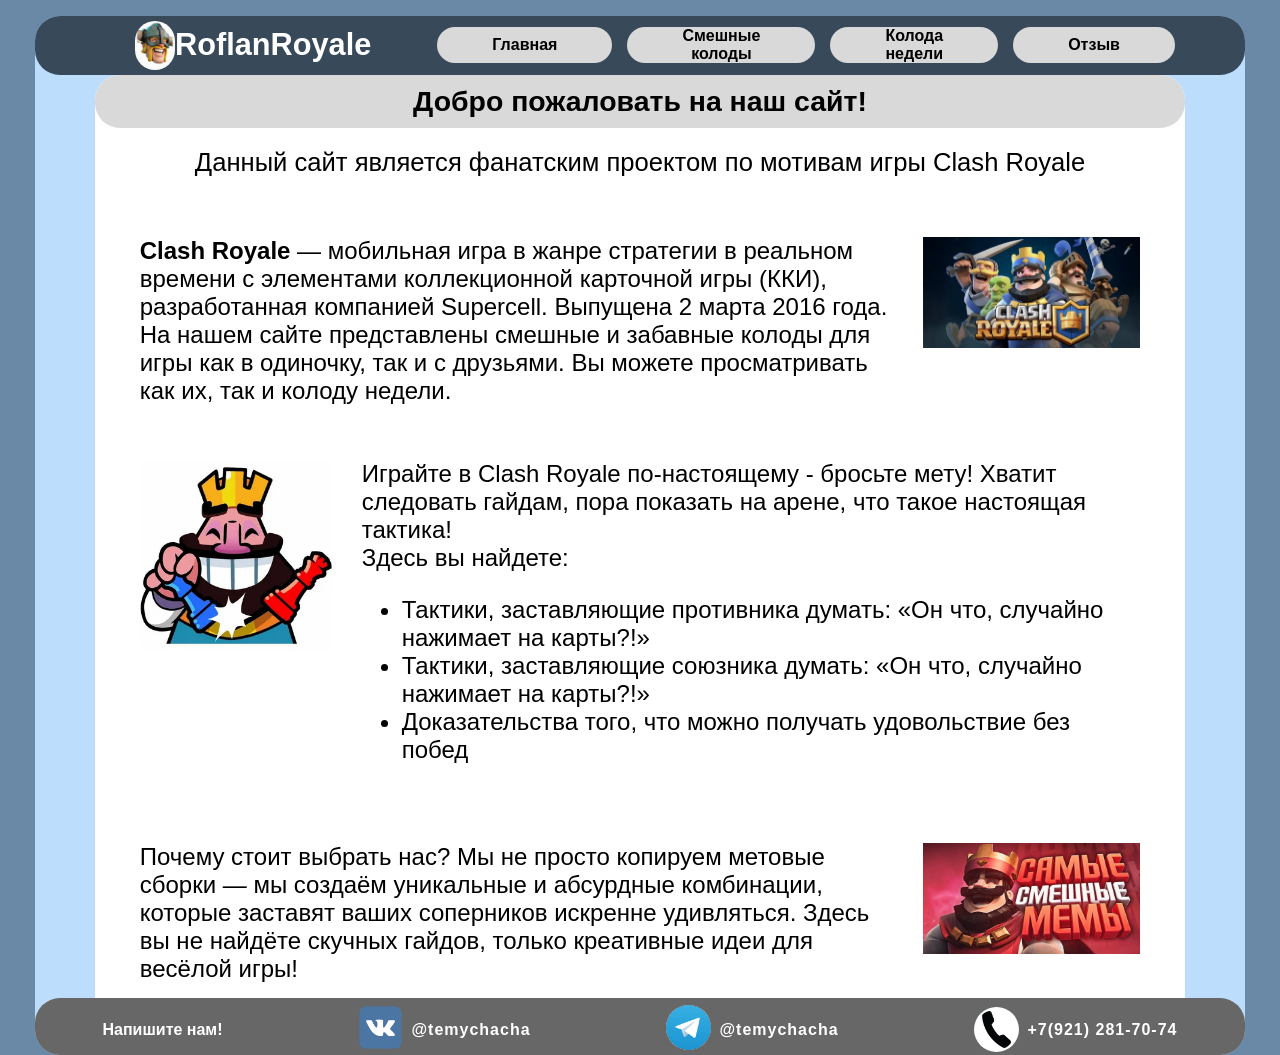
<file: index.html>
<!DOCTYPE html>
<html lang="ru">
<head>
    <meta charset="UTF-8">
    <meta http-equiv="refresh" content="0; url=Roflan_main.html">
    <title>Перенаправление</title>
</head>
<body>
    <script>
        window.location.href = "Roflan_main.html";
    </script>
    <p>Перенаправление на <a href="Roflan_main.html">главную страницу</a></p>
</body>
</html>
</file>
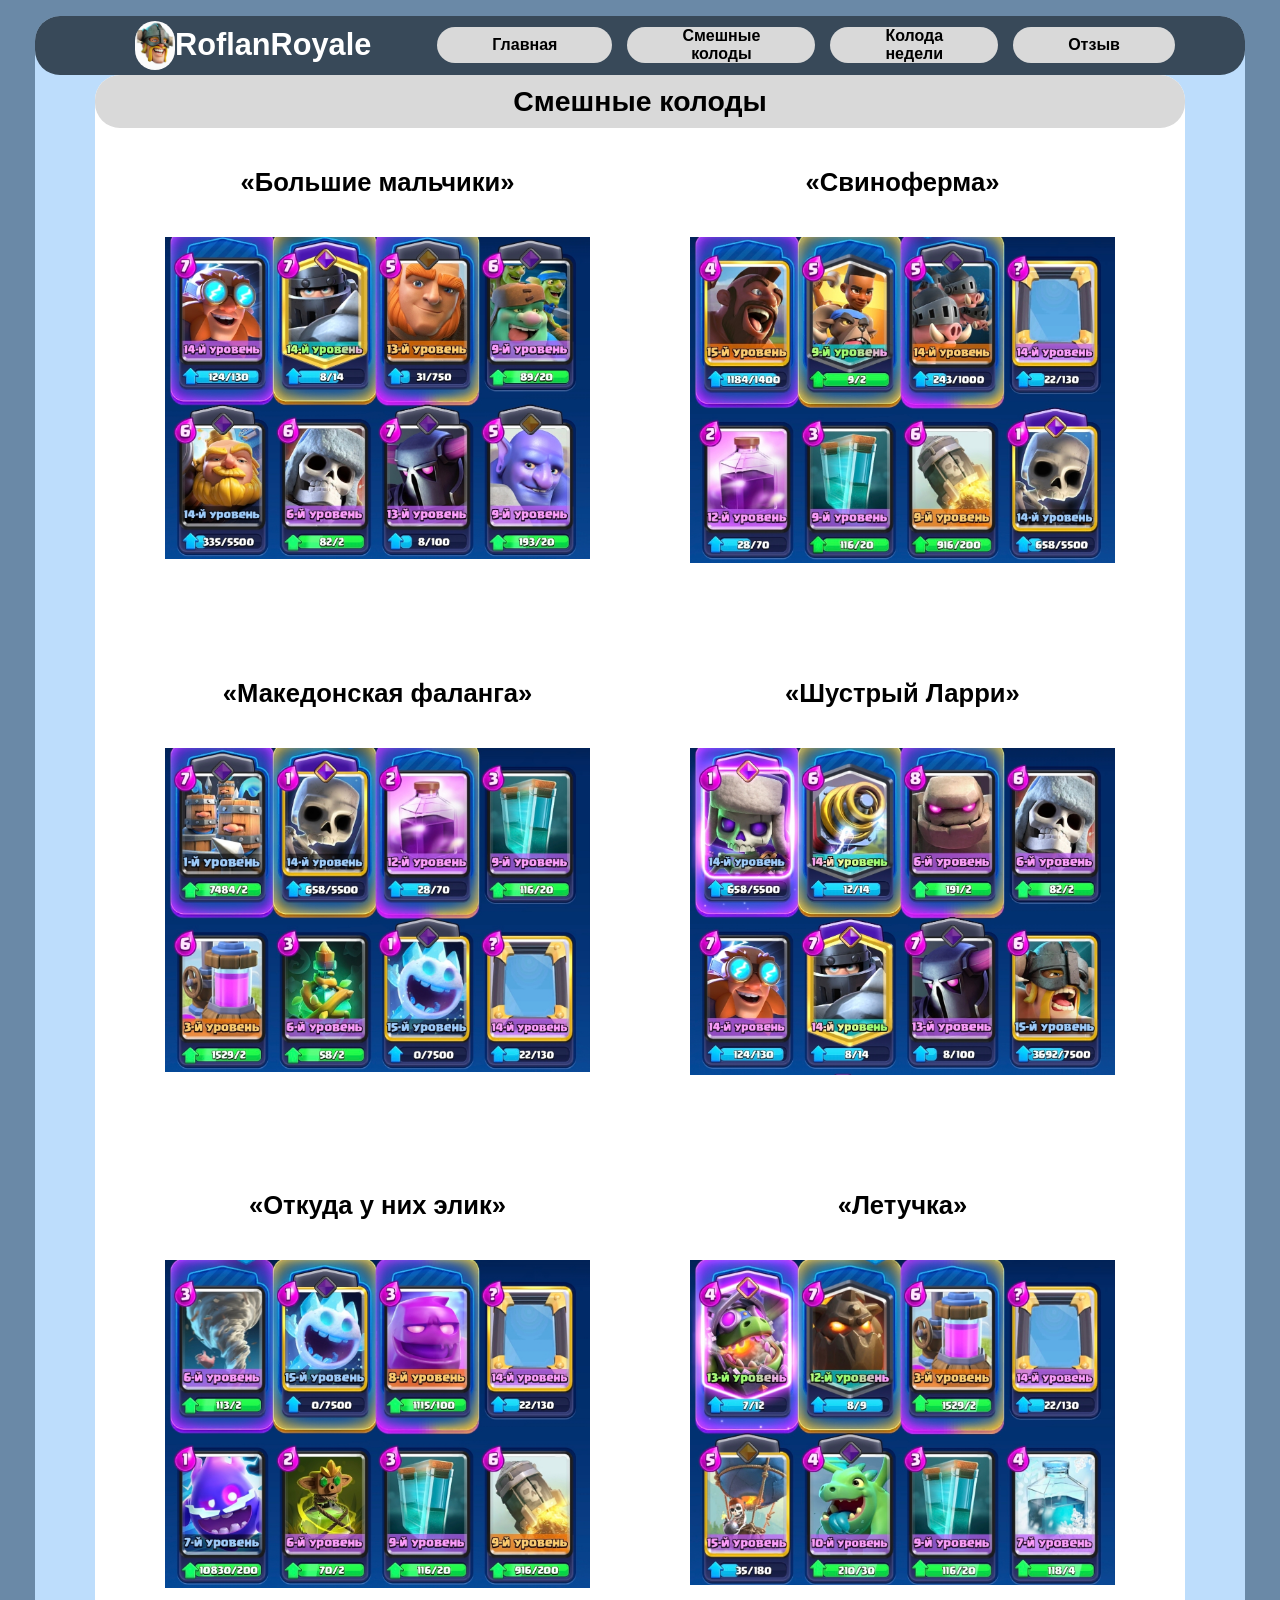
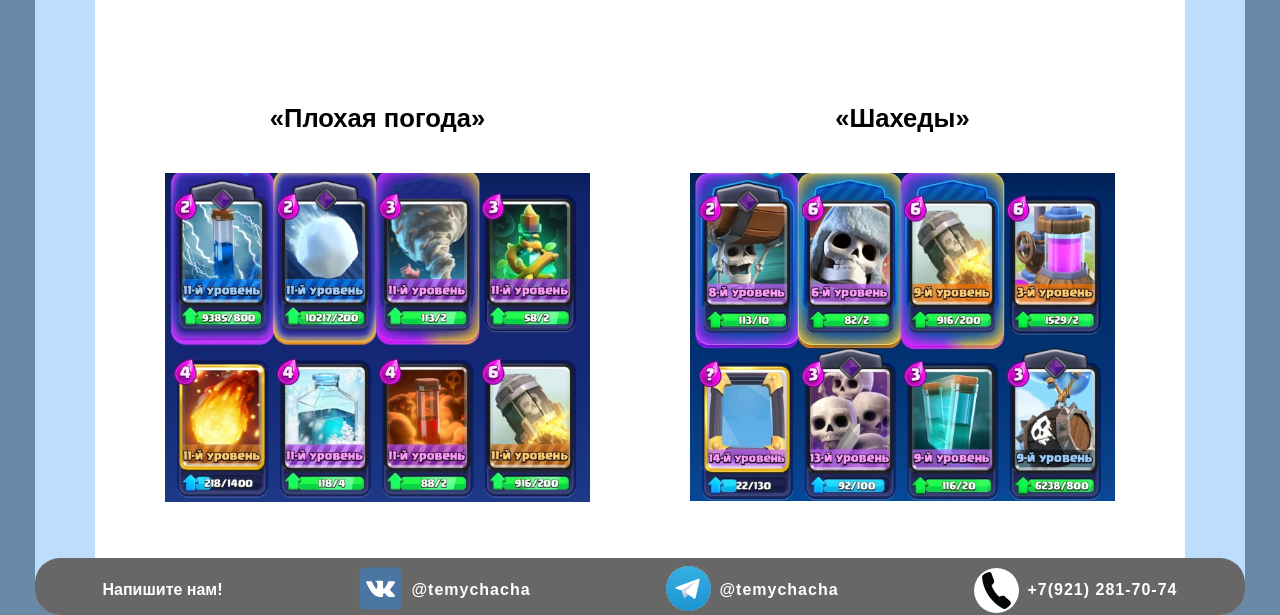
<file: Roflan_decks.html>
<!DOCTYPE html>
<html>
	<head>
		<meta charset="UTF-8">
		<meta name="viewport" content="width=device-width, initial-scale=1.0">
		<link rel="stylesheet" href="Roflan.css" type="text/css">
		<title>Roflan Royale Главная</title>
		<script src="Roflan.js"></script>
	</head>
	<body>
		<div class="fon">
			<header id="header">
				<div class="name">
					<img class="logo" src="images/logo.jpg" alt="logo"><div class="Roflan">RoflanRoyale</div>
				</div>
				<nav>
					<ul class="nav_menu">
						<li class="nav_buttons"><a class="nav_link" href="Roflan_main.html" id="main">Главная</a></li>
						<li class="nav_buttons"><a class="nav_link" href="Roflan_decks.html" id="decks"> Смешные<br/>колоды</a></li>
						<li class="nav_buttons"><a class="nav_link" href="Roflan_week.html" id="week"> Колода<br/> недели</a></li>
						<li class="nav_buttons"><a class="nav_link" href="Roflan_otziv.html" id="login">Отзыв</a></li>
					</ul>
				</nav>
				<div id="burger">
						<div class="Roflan"><img class="logo" src="images/logo.jpg" alt="logo">RoflanRoyale</div>
					<ul class="nav_menu">
						<li class="nav_buttons"><a class="nav_link" href="Roflan_main.html" id="main">Главная</a></li>
						<li class="nav_buttons"><a class="nav_link" href="Roflan_decks.html" id="decks"> Смешные<br/>колоды</a></li>
						<li class="nav_buttons"><a class="nav_link" href="Roflan_week.html" id="week"> Колода<br/> недели</a></li>
						<li class="nav_buttons"><a class="nav_link" href="Roflan_otziv.html" id="login">Отзыв</a></li>
					</ul>
					<img id="close" onclick="close_footer()" src="images/close_footer.jpg">
				</div>
			</header>
			<main>
				<div class="greeting">
					Смешные колоды<img id="burger_img" onclick="show_burger()" src="images/burger.jpg">
				</div>
				<div class="content_deck">
					<div class="deck">
						<b>«Большие мальчики»</b><a id="0" onclick="saveId(this.id)" href="Roflan_otziv.html"><img class="img_week" src="images/deck_big_boys.jpg"></a>
					</div>
					<div class="deck">
						<b>«Свиноферма»</b><a id="1" onclick="saveId(this.id)" href="Roflan_otziv.html"><img class="img_week" src="images/deck_pigs.jpg"></a>
					</div>
					<div class="deck">
						<b>«Македонская фаланга»</b><a id="2" onclick="saveId(this.id)" href="Roflan_otziv.html"><img class="img_week" src="images/deck_macedon.jpg"></a>
					</div>
					<div class="deck">
						<b>«Шустрый Ларри»</b><a id="3" onclick="saveId(this.id)" href="Roflan_otziv.html"><img class="img_week" src="images/deck_larry.jpg"></a>
					</div>
					<div class="deck">
						<b>«Откуда у них элик»</b><a id="4" onclick="saveId(this.id)" href="Roflan_otziv.html"><img class="img_week" src="images/otkuda.jpg"></a>
					</div>
					<div class="deck">
						<b>«Летучка»</b><a id="5" onclick="saveId(this.id)" href="Roflan_otziv.html"><img class="img_week" src="images/deck_fly.jpg"></a>
					</div>
					<div class="deck">
						<b>«Плохая погода»</b><a id="6" onclick="saveId(this.id)" href="Roflan_otziv.html"><img class="img_week" src="images/deck_weather.jpg"></a>
					</div>
					<div class="deck">
						<b>«Шахеды»</b><a id="7" onclick="saveId(this.id)" href="Roflan_otziv.html"><img class="img_week" src="images/deck_boom.jpg"></a>
					</div>
				</div>
				<div class="top">
					<a class="top_ref" href="#top">Наверх</a>
				</div>
			</main>
			<footer>
				<div class="zaglushka">
					Напишите нам!
				</div>
				<div class="contact">
					<a href="https://vk.com/temychacha"><img class="social-media" id="VK" src="images/VK.jpg"></a>@temychacha
				</div>
				<div class="contact">
					<a href="https://t.me/temychacha"><img class="social-media" id="TG" src="images/TG.jpg"></a>@temychacha
				</div>
				<div class="contact">
					<img class="social-media" id="PHONE" src="images/PHONE.jpg">+7(921) 281-70-74
				</div>
			</footer>
		</div>
		<script src="Roflan.js"></script>
	</body>
</html>
</file>
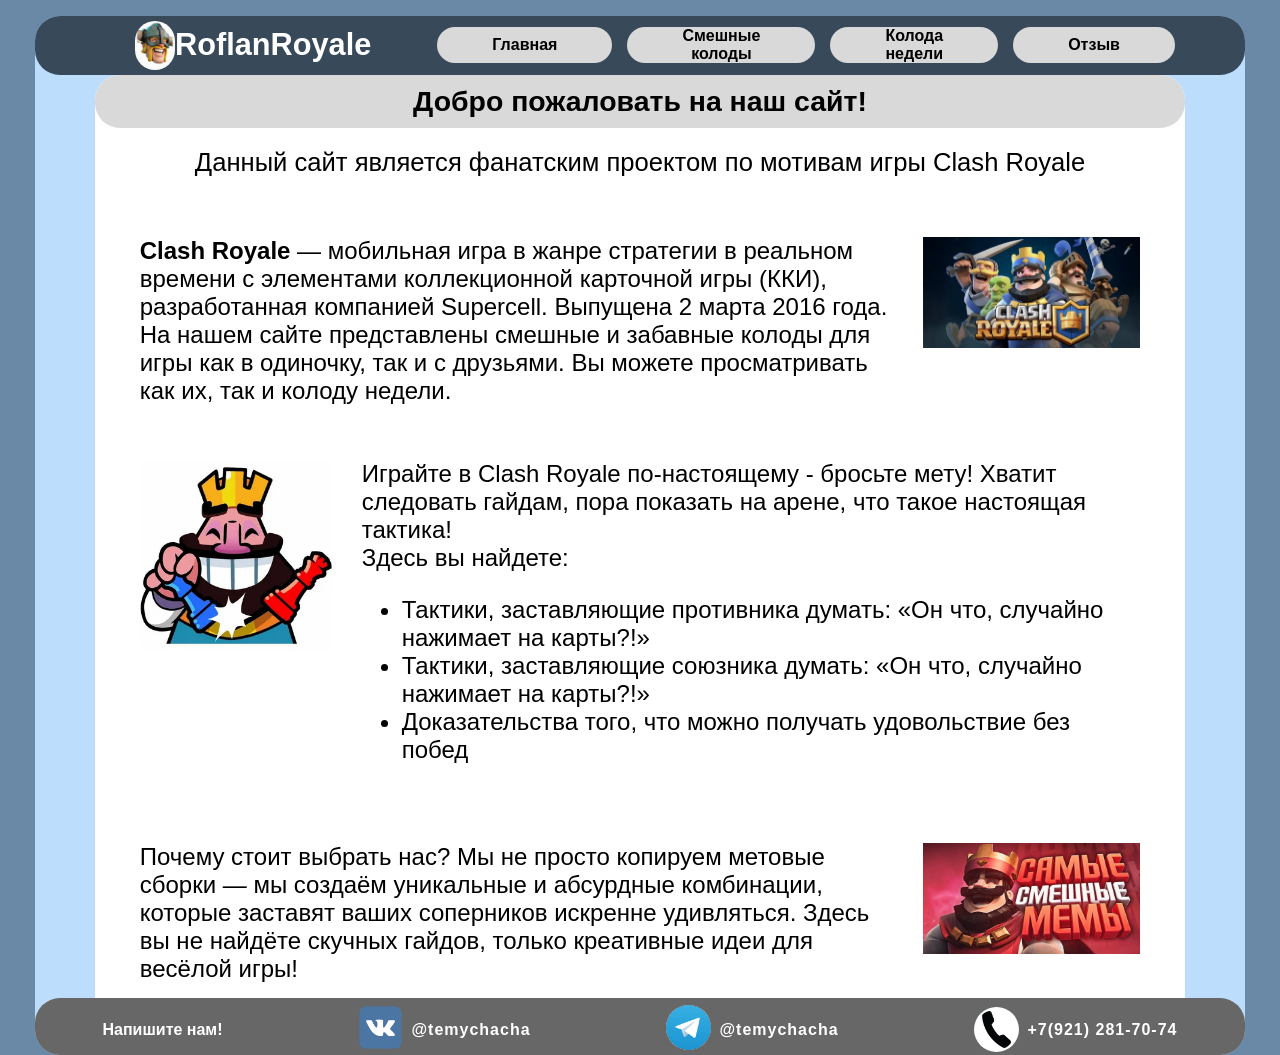
<file: Roflan_main.html>
<!DOCTYPE html>
<html>
	<head>
		<meta charset="UTF-8">
		<meta name="viewport" content="width=device-width, initial-scale=1.0">
		<link rel="stylesheet" href="Roflan.css" type="text/css">
		<title>Roflan Royale Главная</title>
		<script src="Roflan.js"></script>
	</head>
	<body>
		<div class="fon">
			<header id="header">
				<div class="name">
					<img class="logo" src="images/logo.jpg" alt="logo"><div class="Roflan">RoflanRoyale</div>
				</div>
				<nav>
					<ul class="nav_menu">
						<li class="nav_buttons"><a class="nav_link" href="Roflan_main.html" id="main">Главная</a></li>
						<li class="nav_buttons"><a class="nav_link" href="Roflan_decks.html" id="decks"> Смешные<br/>колоды</a></li>
						<li class="nav_buttons"><a class="nav_link" href="Roflan_week.html" id="week"> Колода<br/> недели</a></li>
						<li class="nav_buttons"><a class="nav_link" href="Roflan_otziv.html" id="login">Отзыв</a></li>
					</ul>
				</nav>
				<div id="burger">
						<div class="Roflan"><img class="logo" src="images/logo.jpg" alt="logo">RoflanRoyale</div>
					<ul class="nav_menu">
						<li class="nav_buttons"><a class="nav_link" href="Roflan_main.html" id="main">Главная</a></li>
						<li class="nav_buttons"><a class="nav_link" href="Roflan_decks.html" id="decks"> Смешные<br/>колоды</a></li>
						<li class="nav_buttons"><a class="nav_link" href="Roflan_week.html" id="week"> Колода<br/> недели</a></li>
						<li class="nav_buttons"><a class="nav_link" href="Roflan_otziv.html" id="login">Отзыв</a></li>
					</ul>
					<img id="close" onclick="close_footer()" src="images/close_footer.jpg">
				</div>
			</header>
			<main>
				<div class="greeting">
					Добро пожаловать на наш сайт!<img id="burger_img" onclick="show_burger()" src="images/burger.jpg">
				</div>

				<div class="text">
					Данный сайт является фанатским проектом по мотивам игры Clash Royale
				</div>
				<div>
					<div class="content">
						<div>
							<b>Clash Royale</b> — мобильная игра в жанре стратегии
							в реальном времени с элементами коллекционной
							карточной игры (ККИ), разработанная компанией
							Supercell. Выпущена 2 марта 2016 года.<br>
							На нашем сайте представлены смешные и забавные колоды для игры как в одиночку, так и с друзьями. Вы можете просматривать как их, так и колоду недели.
						</div>
						<img class="main_1" src="images/main.jpg" alt="Клуша">
					</div>
					<div class="content reverse">
						<img class="main_2" src="images/main_2.jpg" alt="Клуша">
						<div>
							Играйте в Clash Royale по-настоящему - бросьте мету! Хватит следовать гайдам, пора показать на арене, что такое настоящая тактика!<br>
							Здесь вы найдете:<br>
							<ul>
								<li>
									Тактики, заставляющие противника думать: «Он что, случайно нажимает на карты?!»
								</li>
								<li>
									Тактики, заставляющие союзника думать: «Он что, случайно нажимает на карты?!»
								</li>
								<li>
									Доказательства того, что можно получать удовольствие без побед
								</li>
							</ul>
						</div>
					</div>
					<div class="content">
						Почему стоит выбрать нас? Мы не просто копируем метовые сборки — мы создаём уникальные и абсурдные комбинации, которые заставят ваших соперников искренне удивляться. Здесь вы не найдёте скучных гайдов, только креативные идеи для весёлой игры!
						<img class="main_1" src="images/img_main3.jpg">
					</div>
				</div>
				<div class="top">
					<a class="top_ref" href="#top">Наверх</a>
				</div>				
			</main>
			<footer>
				<div class="zaglushka">
					Напишите нам!
				</div>
				<div class="contact">
					<a href="https://vk.com/temychacha"><img class="social-media" id="VK" src="images/VK.jpg"></a>@temychacha
				</div>
				<div class="contact">
					<a href="https://t.me/temychacha"><img class="social-media" id="TG" src="images/TG.jpg"></a>@temychacha
				</div>
				<div class="contact">
					<img class="social-media" id="PHONE" src="images/PHONE.jpg">+7(921) 281-70-74
				</div>
			</footer>
		</div>
		<script src="Roflan.js"></script>
	</body>
</html>
</file>
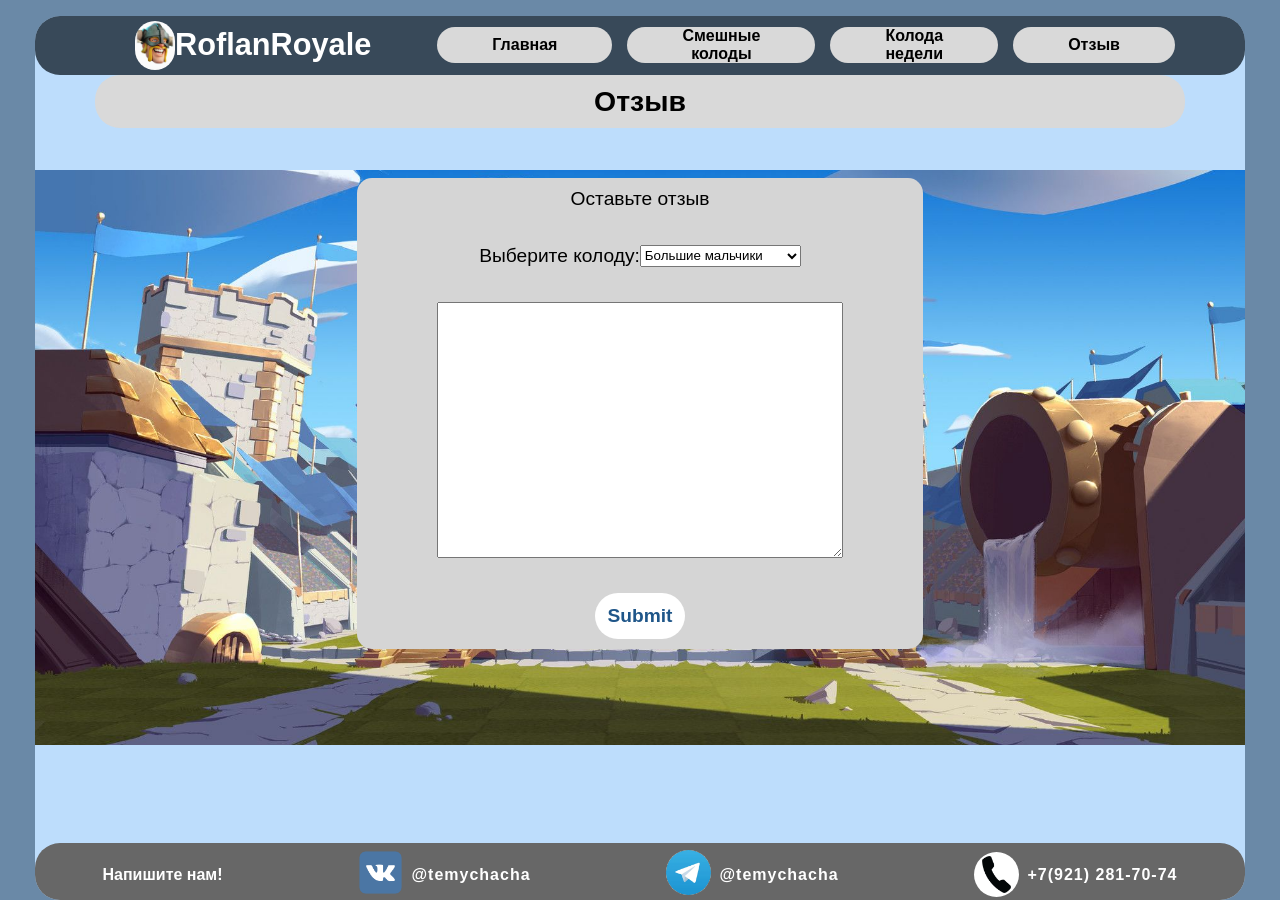
<file: Roflan_otziv.html>
<!DOCTYPE html>
<html>
	<head>
		<meta charset="UTF-8">
		<meta name="viewport" content="width=device-width, initial-scale=1.0">
		<link rel="stylesheet" href="Roflan.css" type="text/css">
		<title>Roflan Royale Главная</title>
		<script src="Roflan.js"></script>
	</head>
	<body>
		<div  class="fon_login">

			<header id="header">
				<div class="name">
					<img class="logo" src="images/logo.jpg" alt="logo"><div class="Roflan">RoflanRoyale</div>
				</div>
				<nav>
					<ul class="nav_menu">
						<li class="nav_buttons"><a class="nav_link" href="Roflan_main.html" id="main">Главная</a></li>
						<li class="nav_buttons"><a class="nav_link" href="Roflan_decks.html" id="decks"> Смешные<br/>колоды</a></li>
						<li class="nav_buttons"><a class="nav_link" href="Roflan_week.html" id="week"> Колода<br/> недели</a></li>
						<li class="nav_buttons"><a class="nav_link" href="Roflan_otziv.html" id="login">Отзыв</a></li>
					</ul>
				</nav>
				<div id="burger">
						<div class="Roflan"><img class="logo" src="images/logo.jpg" alt="logo">RoflanRoyale</div>
					<ul class="nav_menu">
						<li class="nav_buttons"><a class="nav_link" href="Roflan_main.html" id="main">Главная</a></li>
						<li class="nav_buttons"><a class="nav_link" href="Roflan_decks.html" id="decks"> Смешные<br/>колоды</a></li>
						<li class="nav_buttons"><a class="nav_link" href="Roflan_week.html" id="week"> Колода<br/> недели</a></li>
						<li class="nav_buttons"><a class="nav_link" href="Roflan_otziv.html" id="login">Отзыв</a></li>
					</ul>
					<img id="close" onclick="close_footer()" src="images/close_footer.jpg">
				</div>
			</header>
			<main class="main_login">
				<div class="greeting">
					Отзыв<img id="burger_img" onclick="show_burger()" src="images/burger.jpg">
				</div>
				<form class="otziv" action="https://formspree.io/f/xbdeegvb" method="POST">
					<legend>Оставьте отзыв</legend>
					<div class="chose">
						<label>Выберите колоду:</label>
						<select id="chose_deck" name="deck">
							<option>Большие мальчики</option>
							<option>Свиноферма</option>
							<option>Македонская фаланга</option>
							<option>Шустрый ларри</option>
							<option>Откуда у них элик</option>
							<option>Летучка</option>
							<option>Плохая погода</option>
							<option>Шахеды</option>
						</select>
					</div>
						<textarea name="review"></textarea>
					
						<a href="mailto:borodkin2008@inbox"><input type="submit" onclick="svyaz()"></a>
					
				</form>
				<div id="svyaz">
					Ваш отзыв отправлен! Мы свяжемся с вами в скором времени!
					<button id="close_svyaz" onclick="сlose_svyaz()">Закрыть</button>
				</div>
				<div class="top">
					<a class="top_ref" href="#top">Наверх</a>
				</div>
			</main>
			<footer>
				<div class="zaglushka">
					Напишите нам!
				</div>
				<div class="contact">
					<a href="https://vk.com/temychacha"><img class="social-media" id="VK" src="images/VK.jpg"></a>@temychacha
				</div>
				<div class="contact">
					<a href="https://t.me/temychacha"><img class="social-media" id="TG" src="images/TG.jpg"></a>@temychacha
				</div>
				<div class="contact">
					<img class="social-media" id="PHONE" src="images/PHONE.jpg">+7(921) 281-70-74
				</div>
			</footer>
		</div>
		<script src="Roflan.js"></script>
	</body>
</html>
</file>
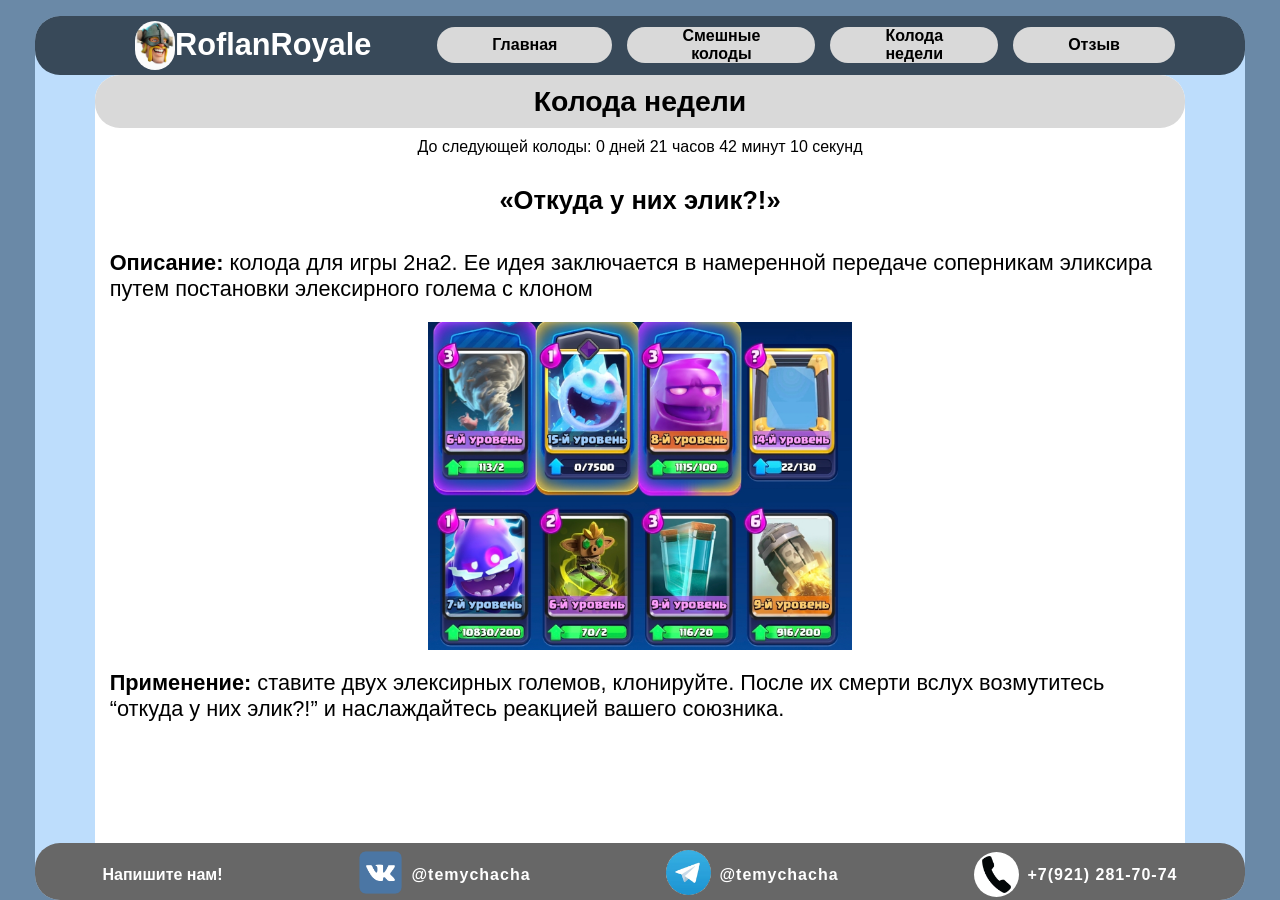
<file: Roflan_week.html>
<!DOCTYPE html>
<html>
	<head>
		<meta charset="UTF-8">
		<meta name="viewport" content="width=device-width, initial-scale=1.0">
		<link rel="stylesheet" href="Roflan.css" type="text/css">
		<title>Roflan Royale Главная</title>
		
	</head>
	<body>
		<div class="fon">
			<header id="header">
				<div class="name">
					<img class="logo" src="images/logo.jpg" alt="logo"><div class="Roflan">RoflanRoyale</div>
				</div>
				<nav>
					<ul class="nav_menu">
						<li class="nav_buttons"><a class="nav_link" href="Roflan_main.html" id="main">Главная</a></li>
						<li class="nav_buttons"><a class="nav_link" href="Roflan_decks.html" id="decks"> Смешные<br/>колоды</a></li>
						<li class="nav_buttons"><a class="nav_link" href="Roflan_week.html" id="week"> Колода<br/> недели</a></li>
						<li class="nav_buttons"><a class="nav_link" href="Roflan_otziv.html" id="login">Отзыв</a></li>
					</ul>
				</nav>
				<div id="burger">
						<div class="Roflan"><img class="logo" src="images/logo.jpg" alt="logo">RoflanRoyale</div>
					<ul class="nav_menu">
						<li class="nav_buttons"><a class="nav_link" href="Roflan_main.html" id="main">Главная</a></li>
						<li class="nav_buttons"><a class="nav_link" href="Roflan_decks.html" id="decks"> Смешные<br/>колоды</a></li>
						<li class="nav_buttons"><a class="nav_link" href="Roflan_week.html" id="week"> Колода<br/> недели</a></li>
						<li class="nav_buttons"><a class="nav_link" href="Roflan_otziv.html" id="login">Отзыв</a></li>
					</ul>
					<img id="close" onclick="close_footer()" src="images/close_footer.jpg">
				</div>
			</header>
			<main>
				<div class="greeting">
					Колода недели<img id="burger_img" onclick="show_burger()" src="images/burger.jpg">
				</div>
				<div id="timer">
					ыыыы
				</div>
				<div class="text">
					<b>«Откуда у них элик?!»</b>
				</div>
				<div class="content_week">
					<div class="text_week">
						<b>Описание:</b> колода для игры 2на2. Ее идея
						заключается в
						намеренной передаче
						соперникам эликсира путем
						постановки элексирного
						голема с клоном
					</div>
					<img id="week_deck" class ="img_week" src="images/otkuda.jpg">
					<div class="text_week">
						<b>Применение:</b> ставите двух
						элексирных големов,
						клонируйте. После их
						смерти вслух возмутитесь
						“откуда у них элик?!” и
						наслаждайтесь
						реакцией вашего союзника.
					</div>
				</div>
			</main>
			<footer>
				<div class="zaglushka">
					Напишите нам!
				</div>
				<div class="contact">
					<a href="https://vk.com/temychacha"><img class="social-media" id="VK" src="images/VK.jpg"></a>@temychacha
				</div>
				<div class="contact">
					<a href="https://t.me/temychacha"><img class="social-media" id="TG" src="images/TG.jpg"></a>@temychacha
				</div>
				<div class="contact">
					<img class="social-media" id="PHONE" src="images/PHONE.jpg">+7(921) 281-70-74
				</div>
			</footer>
		</div>
		<script src="Roflan.js"></script>
	</body>
</html>
</file>
<file: Roflan.css>
* {
	font-family: 'Inter', sans-serif;
}
body{
	display:flex;
	flex-direction:column;
	background-color:#6A89A7;
	padding:16px clamp(8px,2.7vw,50px) 0px;
	margin:0px;
	min-height:98.2vh;
}
img.logo{
	width:clamp(40px, 3.125vw,60px);
	height:clamp(48px,3.8vw,72px);
	border-radius:38.5px;
}
header{
	display:flex;
	justify-content:space-around;
	align-items:center;
	background-color:#384959;
	border-radius:25px;
	padding:0 clamp(5px, 4.1vw,100px);
}
nav{

}
div.fon{
	background-color:#BDDDFC;
	display:flex;
	flex-direction:column;
	border-radius:25px;
	flex:1;
	min-height:0;
}
footer{
	background-color:#676767;
	border-radius:25px;
	display:grid;
	grid-template-rows:1fr;
	grid-template-columns:auto auto auto auto;
	align-items:center;
	justify-content:space-around;
	color:white;
	font-size:clamp(14px,1.25vw,24px);
	font-family: 'Inter', sans-serif;
	font-weight:bold;
	padding-top:7px;
	min-height:50px;
}
div.top{
	display:none;
}
div.footer_fon{
	display:none;
}
.nav_menu{
	display:flex;
	list-style-type:none;
	margin:0;
	gap:15px;
	font-weight:760;
	font-size:clamp(12px, 1.25vw,24px);
	font-family: 'Inter', sans-serif;
	padding-inline-start:0px;
	margin-block-end:0;
}
li.nav_buttons{
	text-align:center;
}
.nav_link{
	justify-content:center;
	display:flex;
	height:100%;
	align-items:center;
	padding:0 clamp(15px, 4.3vw, 90px);
	background-color:#D9D9D9;
	border-radius:25px;
}
div.name{
	display:flex;
	align-items:center;
	padding:5px 10px;
	margin:0px clamp(5px,1.56vw,30px);
}
div.Roflan{
	color:white;
	font-size:clamp(24px,2.4vw,46px);
	font-weight:bold;
	font-family: 'Inter', sans-serif;
}
img.social-media{
	width:clamp(20px,4.3vw,45px);
	height:clamp(20px,4.3vw,45px);
}
#TG{
	border-radius:30px;
}
#PHONE{
	border-radius:30px;
}
#PHONE:hover{
	transform:scale(1.2);
	transition:0.5s;
}
#VK:hover{
	transform:scale(1.2);
	transition:0.5s;
}
#TG:hover{
	transform:scale(1.2);
	transition:0.3s;
}
div.contact{
	display:grid;
	grid-template-rows:auto;
	grid-template-columns:auto auto;
	align-items:center;
	column-gap:8px;
	justify-content:center;
	letter-spacing:1px;
}
div.zaglushka{
	display:flex;
	justify-content:center;
	align-items:center;
}
a{
	text-decoration:none;
	color:black;
}
a:hover{
	transform:scale(1.05) translateY(-2px);
	transition:0.3s;
}
a:active{
	transform:scale(0.97);
	background-color:black;
	color:white;
}
main{
	display:flex;
	flex-direction:column;
	align-items:center;
	background-color:white;
	padding:0;
	margin:0 clamp(15px,4.7vw,100px) 0;
	border-radius:25px 25px 0 0;
	flex:1;
}
div.greeting{
	display:flex;
	justify-content:center;
	background-color:#D9D9D9;
	font-size:clamp(20px,2.22vw,42px);
	border-radius:25px;
	font-weight:bold;
	font-family: 'Inter', sans-serif;
	padding:10px 0px;
	width:100%;
}
div.content{
	display:grid;
	grid-template-rows:auto;
	grid-template-columns:auto auto;
	gap:30px;
	padding: 40px 45px 15px;
	font-size:clamp(16px,2vw,24px);
}
div.text{
	padding:20px 10px;
	font-size:clamp(18px,2vw,26px);
}
div.text_week{
	font-size:clamp(16px, 1.7vw,23px);
}
img.main_1{
	width:clamp(175px,17vw,350px);
	height:clamp(87px,8.7vw,175px);
}
img.main_2{
	width:clamp(150px,15vw,300px);
	height:clamp(150px,15vw,300px);
}
div.content_week{
	display:flex;
	flex-direction:column;
	gap:10px;
	padding:15px 15px;
	align-items:center;
}
img.img_week{
	padding:10px 0;
	width:clamp(400px,33.2vw,600px);
	height:(300px,23vw 450px);
}
div.content_deck{
	display:flex;
	flex-wrap:wrap;
	gap:100px;
	justify-content:center;
	padding:40px 0;
}
div.deck{
	display:flex;
	flex-direction:column;
	align-items:center;
	gap:30px;
	font-size:clamp(20px,2vw,30px);
}
div.fon_login{
	background-image: url("images/login_background.jpg");
	background-size: contain;
	background-repeat: no-repeat;
	background-position: center;
	background-color:#BDDDFC;
	display:flex;
	flex-direction:column;
	border-radius:25px;
	flex:1;
	min-height:0;
}
textarea{
	width:400px;
	height:250px;
}
form.otziv{
	display:flex;
	flex-direction:column;
	gap:35px;
	align-items:center;
	border-radius:25px;
	background-color:#D5D5D5;
	padding:clamp(10px, 2.8vw,50px);
	margin:auto 0px;
	font-size:clamp(16px, 1.5vw,24px);
}
main.main_login{
	background-color:transparent;
}
input[type="submit"]{
	cursor:pointer;
	background-color:white;
	color:#1F5689;
	font-weight:bold;
	border-radius:25px;
	font-size: clamp(16px,1.5vw,26px);
	border:none;
	padding:12px;
}
div.chose{
	display:grid;
	grid-template-columns:auto auto;
	grid-template-rows:auto;
}
img.img_week:hover{
	transform: scale(1.05) translateY(-2px);
	transition: 0.5s;
}
div.text_week_admin{
	display:grid;
	grid-template-columns:auto auto;
	font-size:clamp(16px,1.5vw,26px);
}
#svyaz{
	margin:13px;
	position:absolute;
	top:50%;
	left:auto%;
	display:none;
	gap:30px;
	padding:clamp(20px, 2vw,40px);
	flex-direction:column;
	justify-content:center;
	border-radius:25px;
	background-color:#6A89A7;
	color:white;
	font-size: clamp(16px,2vw,24px);
}
#close_svyaz{
	margin:0 auto;
	padding:10px;
	cursor:pointer;
	border:none;
	background-color:white;
	border-radius:25px;
}
#timer{
	padding:10px;
}
#burger{
	display:none;
}
#burger_img{
	display:none;
	width:45px;
	height:30px;
}
#close{
	display:none;
	width:34px;
	height:34px;
}
#login_href{
	text-decoration: underline;
	color:blue;
}
.mute{
  filter: brightness(50%);
}
@keyframes show{
	from{
		opacity:0;
	}
	to{
		opacity:1;
	}
}
@media screen and (max-width:1200px){
	.nav_menu{
		gap:clamp(0px,1.25vw,15px);
	}
}
@media screen and (max-width:900px){
	div.name{
		padding:5 px0px;
		margin:0px;
	}

	img.img_week{
		
	}
}

@media screen and (min-width:769px){
	header{
		display:flex;
	}
	#burger{
		display:none;
	}
	#burger_img{
		display:none;
	}
}
@media screen and (max-width:768px){
	body{
		padding:0;
		min-height:100vh;
	}
	div.Roflan{
		display:flex;
		flex-direction:row;
		align-items:center;
		justify-content:center;
		padding-bottom:4px;
	}
	body{
		padding:0;
		margin:0;
	}
	main{
		width:1fr;
		margin:0 10px 0;
	}
	header{
		
		justify-content:center;
		padding:8px 0;
		border-radius:0;
		animation:show 1.0s ease;
	}
	div.text{
		padding-top:50px;
	}
	div.top{
		display:block;
		position:relative;
		margin: auto 0 8px;
	}
	a.top_ref{
		border-radius:25px;
		text-align:center;
		background-color:#384959;
		color:white;
		font-weight:bold;
		padding:10px 20px; 
	}
	footer{
		grid-template-rows: auto auto auto auto;
		grid-template-columns:1fr;
		font-size:1em;
		padding-bottom:5px;
		border-radius:15px 15px 0 0;
	}
	nav{
		display:none;
	}
	.nav_menu{
		display:block;
	}
	#burger{
		z-index:10;
		flex-direction:column;
		justify-content:center;
		animation: show 0.8s ease;
	}
	#burger_img{
		display:block;
	}
	#close{
		display:block;
		position:absolute;
		top:3%;
		right:5%;
	}
	div.name{
		display:none;
	}
	li.nav_buttons{
	padding:3px 0;
	}
	.nav_link{
	padding:2px 0px;
	}
	div.greeting{
		position:relative;
		width:100%;
		padding:10px;
		border-radius:0 0 25px 25px;
		justify-content:center;
	}
	#burger_img{
		position:absolute;
		top:16%;
		right:4%;
		width:39px;
		height:26px;
	}
	div.content_deck{
		flex-direction:column;
		flex-wrap:nowrap;
		margin:0 85px;
		gap:50px;
	}
	div.content_deck{
		flex-direction:column;
	}
	div.deck{
		gap:20px;
	}
	div.fon_login{
		background-image: url("images/login_background_mobile.jpg");
		/* min-height:40%; */
	}
}
@media screen and (max-width:480px){
	form.otziv{
		margin: 100px 0;
		border-radius: 15px;
		width: 90%;

	}
	div.chose{
		display:flex;
		flex-direction:column;
	}
	textarea{
		width:250px;
		height:150px;
	}
	div.content{
		display:flex;
		flex-direction:column;
	}
	div.greeting{
		
	}
	div.reverse{
		display:flex;
		flex-direction:column-reverse;
	}
	img.img_week{
		width:clamp(240px,75vw,400px);
		height:clamp(180px,60vw,300px);
	}
	#burger_img{
		width:30px;
		height:20px;
	}
	div.text_week{
		font-size:14px;
	}
	div.deck{
		font-size:16px;
		gap:10px;
	}
	div.content_deck{
		gap:25px;
	}
}
@media screen and (max-width:430px){
		div.greeting{
		font-size:17px;
		padding-top:32px;
	}
	div.greeting{
		
	}
}
form.otziv{
	padding:10px 80px;
	margin: 50px 0 0;
	border-radius: 15px;
}
@media screen and (max-width:350px){
	form.otziv{
		margin:10px 0;
	}
}
</file>
